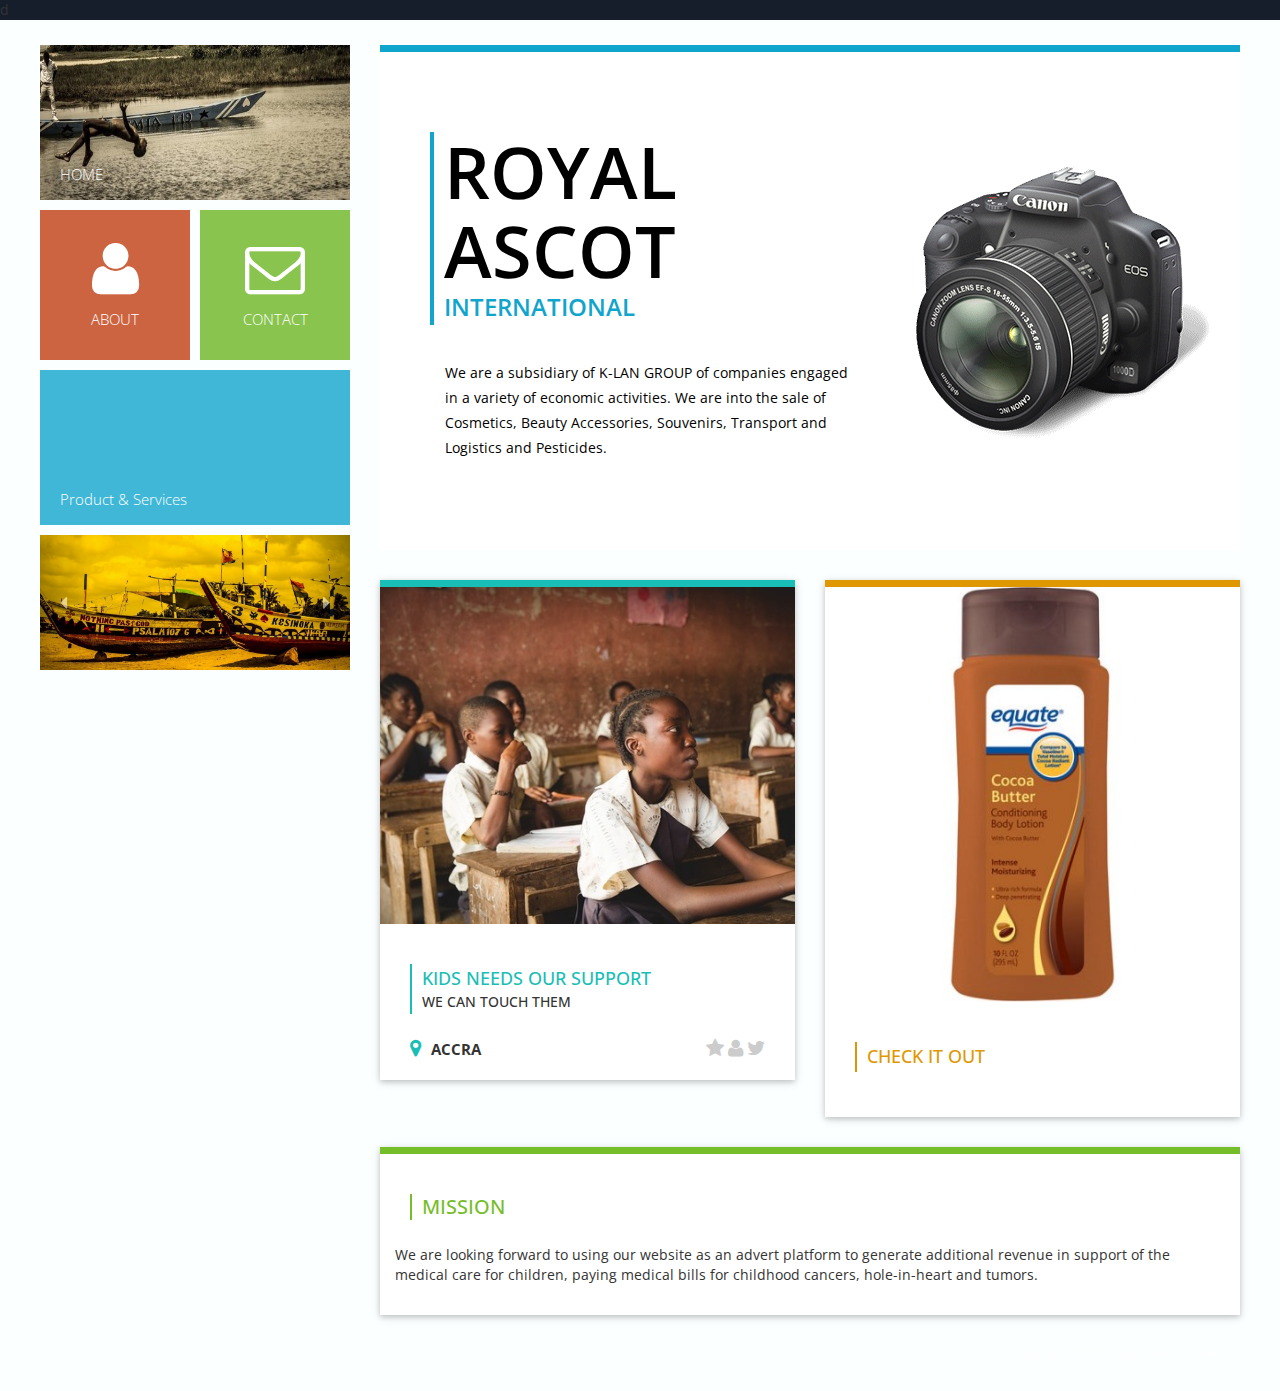
<file: index.html>
<!DOCTYPE html>
<html lang="en">
<head>
    <meta charset="UTF-8">
    <meta http-equiv="X-UA-Compatible" content="IE=edge">
    <meta name="viewport" content="width=device-width, initial-scale=1.0">
    
    <link rel='stylesheet' type='text/css' href='https://fonts.googleapis.com/css?family=Open+Sans:300,400,600,700,400italic'>
    <link rel="stylesheet" type="text/css" href="css/bootstrap.min.css">
    <link rel="stylesheet" type="text/css" href="font-awesome/css/font-awesome.min.css">    
    <link rel="stylesheet" type="text/css" href="css/style.css">
    <title>Welcome- Royal Ascot International</title>
</head>
d
<body>
    <div class="main-body">	
        <div class="container">
            <div class="row">               
                <div class="main-page">

                    <aside class="main-navigation">
                        <div class="main-menu">

                            <div class="menu-container">
                                <div class="block-keep-ratio block-keep-ratio-2-1 block-width-full home">                                    
                                    <a href="index.html" class="block-keep-ratio__content  main-menu-link">
                                        <span class="main-menu-link-text">
                                            HOME    
                                        </span>                                        
                                    </a>
                                </div>                                
                            </div>

                            <div class="menu-container">                                
                                <div class="block-keep-ratio  block-keep-ratio-1-1  block-width-half  pull-left  about-main">                                    
                                    <a href="about.html" class="main-menu-link about block-keep-ratio__content flexbox-center">
                                        <i class="fa fa-user fa-4x main-menu-link-icon"></i>
                                        ABOUT
                                    </a>                                    
                                </div>

                                <div class="block-keep-ratio  block-keep-ratio-1-1  block-width-half  pull-right  contact-main">
                                    <a href="contact.html" class="main-menu-link contact block-keep-ratio__content flexbox-center">
                                        <i class="fa fa-envelope-o fa-4x main-menu-link-icon"></i>
                                        CONTACT
                                    </a>                                
                                </div>  
                            </div>

                            <div class="menu-container">
                                <div class="block-keep-ratio block-keep-ratio-2-1 block-width-full prod_serv">                                    
                                    <a href="services.html" class="block-keep-ratio__content  main-menu-link">
                                        <span class="main-menu-link-text">
                                            Product & Services    
                                        </span>                                        
                                    </a>
                                </div>                                
                            </div>

                            <!-- sidebar carousel -->
                            <div class="menu-container">
                                <div class="mauris">
                                    <div id="carousel-menu" class="carousel slide" data-ride="carousel">
                                        <!-- Wrapper for slides -->
                                        <div class="carousel-inner" role="listbox">
                                            <div class="item active">
                                                <img src="images/slider-img-2.jpg" alt="slider">
                                                <div class="carousel-caption menu-caption">
                                                    <!-- mauris vita -->
                                                </div>
                                            </div>
                                            <div class="item">
                                                <img src="images/menu-bg-home.png" alt="slider">
                                                <div class="carousel-caption menu-caption">
                                                    <!-- Funny Moment -->
                                                </div>
                                            </div>
                                        </div>

                                        <!-- Controls -->
                                        <a class="left carousel-control" href="#carousel-menu" role="button" data-slide="prev">
                                            <span class="fa fa-caret-left" aria-hidden="true"></span>
                                            <span class="sr-only">Previous</span>
                                        </a>
                                        <a class="right carousel-control" href="#carousel-menu" role="button" data-slide="next">
                                            <span class="fa fa-caret-right" aria-hidden="true"></span>
                                            <span class="sr-only">Next</span>
                                        </a>
                                    </div>
                                </div> <!-- .mauris -->
                            </div>
                        </div> <!-- main-menu -->
                    </aside> <!-- main-navigation -->

                    <div class="content-main">
                        <div class="row margin-b-30">
                            <div class="col-xs-12 col-sm-12 col-md-12 col-lg-12">
                                <div class="banner-main-home">                                
                                    <div class="banner-main-home-text">
                                        <div class="heading">
                                            <h1>ROYAL ASCOT</h1>
                                            <p class="text-uppercase">INTERNATIONAL</p>
                                        </div>
                                        <div class="desc">
                                            <p>We are a subsidiary of K-LAN GROUP of companies engaged in a variety of economic activities. We are into the sale of Cosmetics, Beauty Accessories, Souvenirs, Transport and Logistics and Pesticides. </p>
                                        </div>
                                    </div>
                                    <img src="images/home-img-1.png" alt="Image" class="img-responsive">
                                </div>                        
                            </div>    
                        </div>
                        <div class="row margin-b-30">
                            <div class="col-xs-12 col-sm-12 col-md-6 col-lg-6">
                                <div class="box london">
                                    <div class="box-icon">
                                        <img src="images/kids.jpg" alt="Image" class="img-responsive">
                                    </div>
                                    <div class="info float-container">
                                        <div class="col-sm-12 london-title">
                                            <h3 class="text-uppercase">Kids Needs Our Support</h3>
                                            <h4 class="text-uppercase">We can touch them</h4>
                                        </div>
                                        <p><!-- text here --></p><hr />
                                        <div class="col-sm-12 location-main"> 
                                            <div class="pull-left location">
                                                <i class="fa fa-map-marker fa-2x"></i><span>ACCRA</span>
                                            </div>
                                            <div class="pull-right user-icons">
                                                <i class="fa fa-star fa-2x"></i>
                                                <i class="fa fa-user fa-2x"></i>
                                                <i class="fa fa-twitter fa-2x"></i>
                                            </div>
                                        </div>
                                    </div>
                                </div>
                            </div>

                            <div class="col-xs-12 col-sm-12 col-md-6 col-lg-6">
                                <div class="box paris">
                                    <div class="box-icon">
                                        <img src="images/equate.jpg" alt="Image" class="img-responsive">
                                    </div>
                                    <div class="info float-container">
                                        <div class="col-sm-12 london-title paris-title">
                                            <h3 class="text-uppercase">Check it Out</h3>
                                    
                                        </div>
                                    </div>
                                </div>
                            </div>
                        </div>
                        <div class="row">
                            <div class="col-xs-12 col-sm-12 col-md-12 col-lg-12">
                                <div class="box bottom-main">
                                    <div class="info float-container">
                                        <div class="col-sm-12 bottom-title">
                                            <h3 class="text-uppercase">MISSION</h3>
                                        </div>
                                        <div class="row">
                                            <p>
                                                We are looking forward to using our website as an advert platform to generate additional revenue in support of the medical care for children, paying medical bills for childhood cancers, hole-in-heart and tumors.
                                            </p>

                                        </div>
                                    </div>
                                </div>
                            </div>
                        </div> <!-- row --> 
                    </div> <!-- .content-main -->
                </div> <!-- .main-page -->
            </div> <!-- .row -->           
            <footer class="row">
                <div class="col-xs-12 col-sm-12 col-md-12 col-lg-12 footer">
                    <p class="copyright">Copyright © 2017 Royal Ascot International</p>
                </div>    
            </footer>  <!-- .row -->      
        </div> <!-- .container -->
    </div> <!-- .main-body -->

    <!-- JavaScript -->
    <script src="js/jquery-1.11.3.min.js"></script>
    <script src="js/bootstrap.min.js"></script>
</body>
</html>
</file>
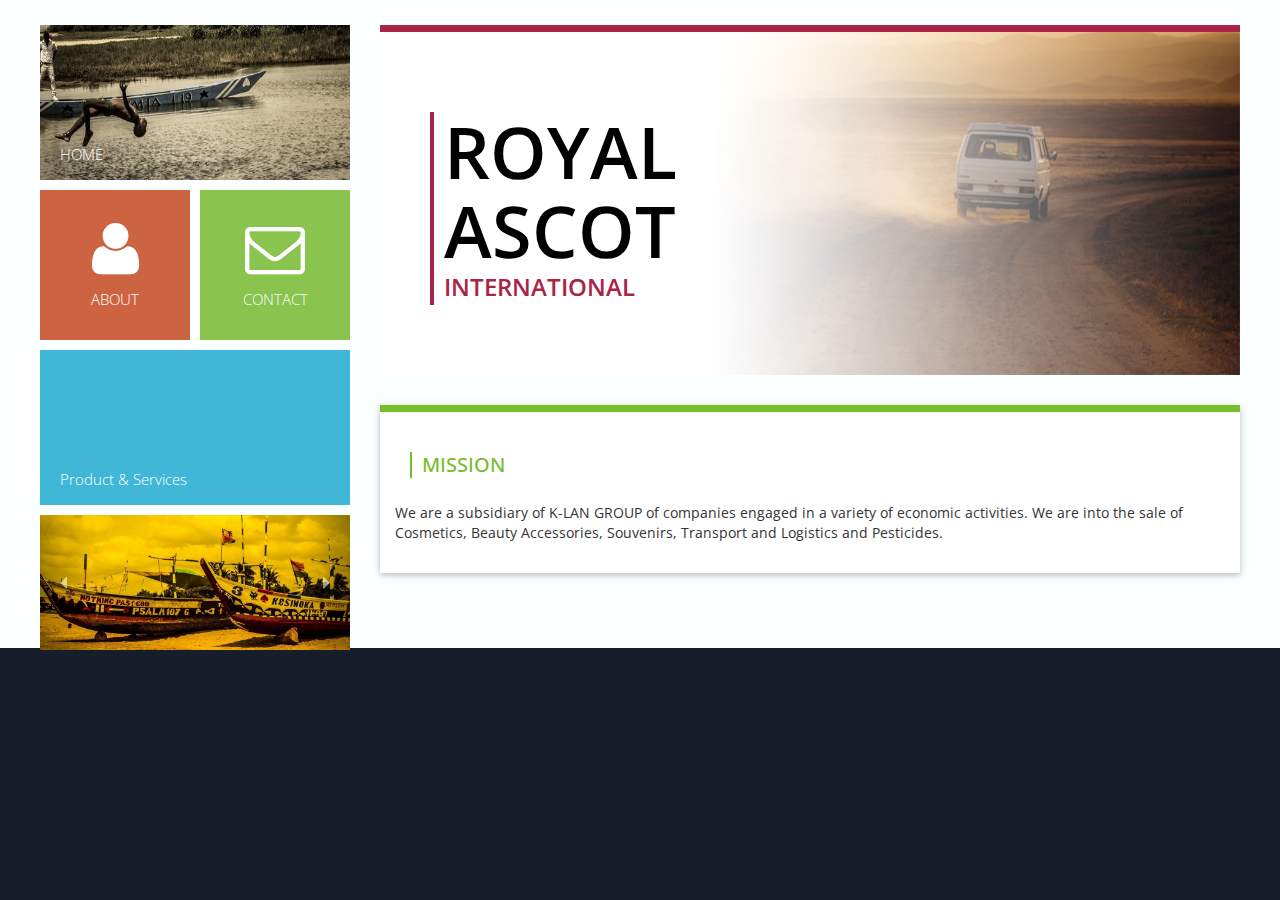
<file: about.html>
<!DOCTYPE html>
<html lang="en"><head>

    <meta charset="UTF-8">
    <meta http-equiv="X-UA-Compatible" content="IE=edge">
    <meta name="viewport" content="width=device-width, initial-scale=1.0">

    <link rel="stylesheet" type="text/css" href="https://fonts.googleapis.com/css?family=Open+Sans:300,400,600,700,400italic">
    <link rel="stylesheet" type="text/css" href="css/bootstrap.min.css">
    <link rel="stylesheet" type="text/css" href="font-awesome/css/font-awesome.min.css">
    <link rel="stylesheet" type="text/css" href="css/style.css">

    <title>Royal Ascot - About</title>

</head>

<body>
    <div class="main-body">
        <div class="container">
            <div class="row">

                <div class="main-page">
                    <aside class="main-navigation">
                        <div class="main-menu">

                            <div class="menu-container">
                                <div class="block-keep-ratio block-keep-ratio-2-1 block-width-full home">                                    
                                    <a href="index.html" class="block-keep-ratio__content  main-menu-link">
                                        <span class="main-menu-link-text">
                                            HOME    
                                        </span>                                        
                                    </a>
                                </div>                                
                            </div>

                            <div class="menu-container">                                
                                <div class="block-keep-ratio  block-keep-ratio-1-1  block-width-half  pull-left  about-main">                                    
                                    <a href="about.html" class="main-menu-link about block-keep-ratio__content flexbox-center">
                                        <i class="fa fa-user fa-4x main-menu-link-icon"></i>
                                        ABOUT
                                    </a>                                    
                                </div>

                                <div class="block-keep-ratio  block-keep-ratio-1-1  block-width-half  pull-right  contact-main">
                                    <a href="contact.html" class="main-menu-link contact block-keep-ratio__content flexbox-center">
                                        <i class="fa fa-envelope-o fa-4x main-menu-link-icon"></i>
                                        CONTACT
                                    </a>                                
                                </div>  
                            </div>

                            <div class="menu-container">
                                <div class="block-keep-ratio block-keep-ratio-2-1 block-width-full prod_serv">                                    
                                    <a href="services.html" class="block-keep-ratio__content  main-menu-link">
                                        <span class="main-menu-link-text">
                                            Product &amp; Services    
                                        </span>                                        
                                    </a>
                                </div>                                
                            </div>

                            <!-- sidebar carousel -->
                            <div class="menu-container">
                                <div class="mauris">
                                    <div id="carousel-menu" class="carousel slide" data-ride="carousel">
                                        <!-- Wrapper for slides -->
                                        <div class="carousel-inner" role="listbox">
                                            <div class="item active">
                                                <img src="images/slider-img-2.jpg" alt="slider">
                                                <div class="carousel-caption menu-caption">
                                                    <!-- mauris vita -->
                                                </div>
                                            </div>
                                            <div class="item">
                                                <img src="images/menu-bg-home.png" alt="slider">
                                                <div class="carousel-caption menu-caption">
                                                    <!-- Funny Moment -->
                                                </div>
                                            </div>
                                        </div>

                                        <!-- Controls -->
                                        <a class="left carousel-control" href="#carousel-menu" role="button" data-slide="prev">
                                            <span class="fa fa-caret-left" aria-hidden="true"></span>
                                            <span class="sr-only">Previous</span>
                                        </a>
                                        <a class="right carousel-control" href="#carousel-menu" role="button" data-slide="next">
                                            <span class="fa fa-caret-right" aria-hidden="true"></span>
                                            <span class="sr-only">Next</span>
                                        </a>
                                    </div>
                                </div> <!-- .mauris -->
                            </div>
                        </div> <!-- main-menu -->
                    </aside> <!-- main-navigation -->

                    <div class="content-main">
                        <div class="row">
                            <div class="col-xs-12 col-sm-12 col-md-12 col-lg-12">
                                <div class="banner-main-about margin-b-30">
                                    <div class="banner-main-about-text">
                                        <div class="heading2">
                                            <h1>ROYAL ASCOT</h1>
                                            <p>INTERNATIONAL</p> 
                                        </div>
                                    </div>
                                    <!-- <img src="images/about-img-1.png" alt="Image" class="img-responsive"> -->
                                </div>    
                            </div>                                                        
                        </div> <!-- .banner-main-about -->

                        <div class="row">
                            <div class="col-xs-12 col-sm-12 col-md-12 col-lg-12">
                                <div class="box bottom-main">
                                    <div class="info float-container">
                                        <div class="col-sm-12 bottom-title">
                                            <h3 class="text-uppercase">MISSION</h3>
                                        </div>
                                        <div class="row">
                                            <p>
                                                We are a subsidiary of K-LAN GROUP of companies engaged in a variety of economic activities. We are into the sale of Cosmetics, Beauty Accessories, Souvenirs, Transport and Logistics and Pesticides. 
                                            </p>

                                        </div>
                                    </div>
                                </div>
                            </div>
                        </div>

                        <!-- Modals -->
                        <div id="myModal" class="modal fade" tabindex="-1" role="dialog" aria-hidden="true">
                            <div class="modal-dialog">
                                <div class="modal-content">
                                    <div class="modal-body">
                                        <img src="images/about-img-2.jpg" alt="Image" class="img-responsive">
                                    </div> <!-- .modal-body -->
                                </div> <!-- .modal-content -->
                            </div> <!-- .modal-dialog -->
                        </div> <!-- #myModal -->
                        <div id="myModal2" class="modal fade" tabindex="-1" role="dialog" aria-hidden="true">
                            <div class="modal-dialog">
                                <div class="modal-content">
                                    <div class="modal-body">
                                        <img src="images/about-img-3.jpg" alt="Image" class="img-responsive">
                                    </div>
                                </div>
                            </div>
                        </div>
                        <div id="myModal3" class="modal fade" tabindex="-1" role="dialog" aria-hidden="true">
                            <div class="modal-dialog">
                                <div class="modal-content">
                                    <div class="modal-body">
                                        <img src="images/about-img-4.jpg" alt="Image" class="img-responsive">
                                    </div>
                                </div>
                            </div>
                        </div>
                    </div>
                </div>
            </div>           
        </div>
        <footer class="row">
                <div class="col-xs-12 col-sm-12 col-md-12 col-lg-12 footer">
                    <p class="copyright">Copyright © 2017 Royal Ascot International</p>
                </div>    
        </footer>  <!-- .row -->
    </div> 

    <script src="js/jquery-1.11.3.min.js"></script>
    <script src="js/bootstrap.min.js"></script>



</body></html>
</file>
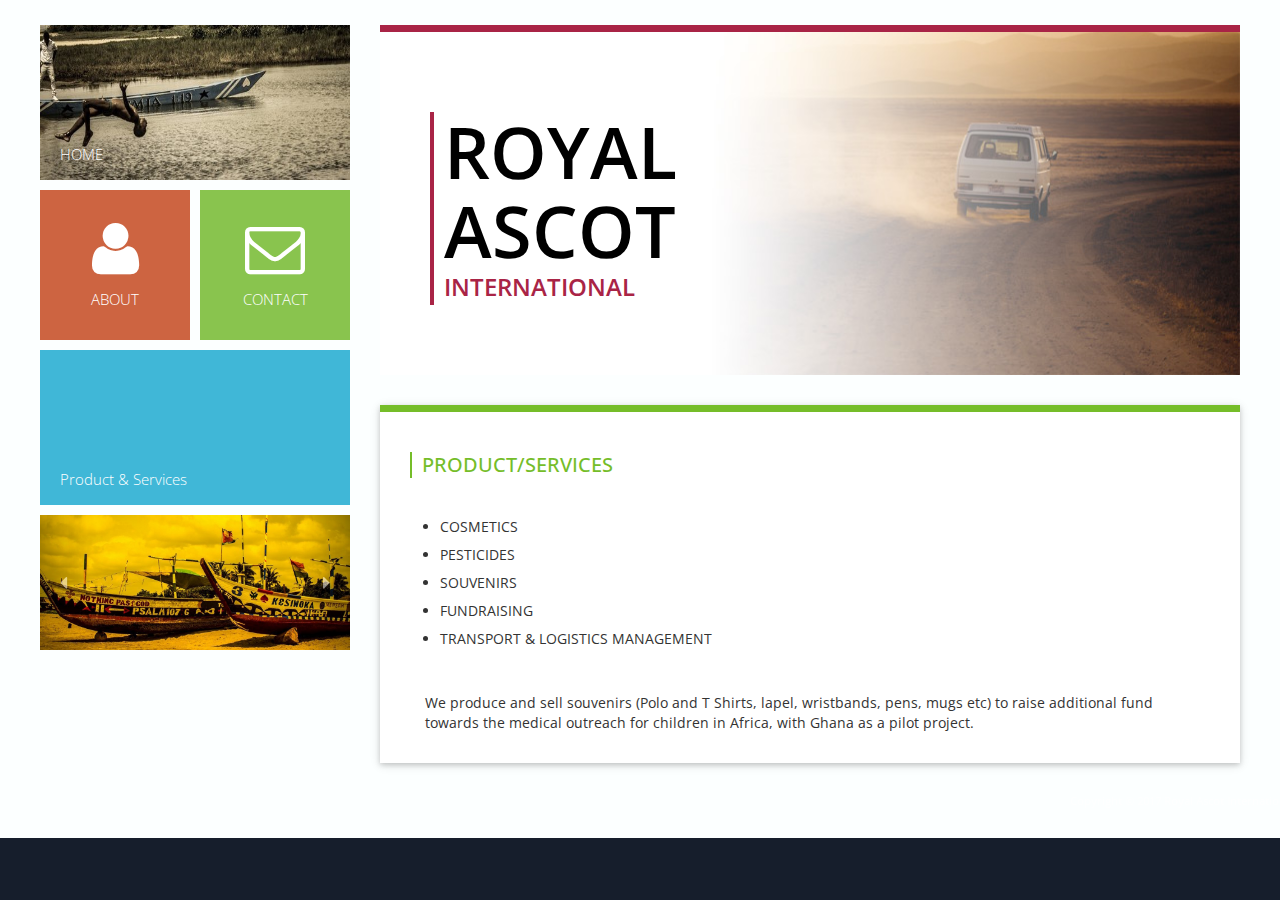
<file: services.html>
<!DOCTYPE html>
<html lang="en"><head>

    <meta charset="UTF-8">
    <meta http-equiv="X-UA-Compatible" content="IE=edge">
    <meta name="viewport" content="width=device-width, initial-scale=1.0">

    <link rel="stylesheet" type="text/css" href="https://fonts.googleapis.com/css?family=Open+Sans:300,400,600,700,400italic">
    <link rel="stylesheet" type="text/css" href="css/bootstrap.min.css">
    <link rel="stylesheet" type="text/css" href="font-awesome/css/font-awesome.min.css">
    <link rel="stylesheet" type="text/css" href="css/style.css">

    <title>Royal Ascot - About</title>

</head>

<body>
    <div class="main-body">
        <div class="container">
            <div class="row">

                <div class="main-page">
                    <aside class="main-navigation">
                        <div class="main-menu">

                            <div class="menu-container">
                                <div class="block-keep-ratio block-keep-ratio-2-1 block-width-full home">                                    
                                    <a href="index.html" class="block-keep-ratio__content  main-menu-link">
                                        <span class="main-menu-link-text">
                                            HOME    
                                        </span>                                        
                                    </a>
                                </div>                                
                            </div>

                            <div class="menu-container">                                
                                <div class="block-keep-ratio  block-keep-ratio-1-1  block-width-half  pull-left  about-main">                                    
                                    <a href="about.html" class="main-menu-link about block-keep-ratio__content flexbox-center">
                                        <i class="fa fa-user fa-4x main-menu-link-icon"></i>
                                        ABOUT
                                    </a>                                    
                                </div>

                                <div class="block-keep-ratio  block-keep-ratio-1-1  block-width-half  pull-right  contact-main">
                                    <a href="contact.html" class="main-menu-link contact block-keep-ratio__content flexbox-center">
                                        <i class="fa fa-envelope-o fa-4x main-menu-link-icon"></i>
                                        CONTACT
                                    </a>                                
                                </div>  
                            </div>

                            <div class="menu-container">
                                <div class="block-keep-ratio block-keep-ratio-2-1 block-width-full prod_serv">                                    
                                    <a href="services.html" class="block-keep-ratio__content  main-menu-link">
                                        <span class="main-menu-link-text">
                                            Product &amp; Services    
                                        </span>                                        
                                    </a>
                                </div>                                
                            </div>

                            <!-- sidebar carousel -->
                            <div class="menu-container">
                                <div class="mauris">
                                    <div id="carousel-menu" class="carousel slide" data-ride="carousel">
                                        <!-- Wrapper for slides -->
                                        <div class="carousel-inner" role="listbox">
                                            <div class="item active">
                                                <img src="images/slider-img-2.jpg" alt="slider">
                                                <div class="carousel-caption menu-caption">
                                                    <!-- mauris vita -->
                                                </div>
                                            </div>
                                            <div class="item">
                                                <img src="images/menu-bg-home.png" alt="slider">
                                                <div class="carousel-caption menu-caption">
                                                    <!-- Funny Moment -->
                                                </div>
                                            </div>
                                        </div>

                                        <!-- Controls -->
                                        <a class="left carousel-control" href="#carousel-menu" role="button" data-slide="prev">
                                            <span class="fa fa-caret-left" aria-hidden="true"></span>
                                            <span class="sr-only">Previous</span>
                                        </a>
                                        <a class="right carousel-control" href="#carousel-menu" role="button" data-slide="next">
                                            <span class="fa fa-caret-right" aria-hidden="true"></span>
                                            <span class="sr-only">Next</span>
                                        </a>
                                    </div>
                                </div> <!-- .mauris -->
                            </div>
                        </div> <!-- main-menu -->
                    </aside> <!-- main-navigation -->

                    <div class="content-main">
                        <div class="row">
                            <div class="col-xs-12 col-sm-12 col-md-12 col-lg-12">
                                <div class="banner-main-about margin-b-30">
                                    <div class="banner-main-about-text">
                                        <div class="heading2">
                                            <h1>ROYAL ASCOT</h1>
                                            <p>INTERNATIONAL</p> 
                                        </div>
                                    </div>
                                </div>    
                            </div>                                                        
                        </div> <!-- .banner-main-about -->

                        <div class="row">
                            <div class="col-xs-12 col-sm-12 col-md-12 col-lg-12">
                                <div class="box bottom-main">
                                    <div class="info float-container">
                                        <div class="col-sm-12 bottom-title">
                                            <h3 class="text-uppercase">PRODUCT/SERVICES</h3>
                                        </div>
                                        <div class="desc2">
                                            <ul>
                                                <li>Cosmetics</li>
                                                <li>Pesticides</li>
                                                <li>Souvenirs</li>
                                                <li>Fundraising</li>
                                                <li>Transport &amp; Logistics management</li>
                                            </ul>
                                            <p>
                                                We produce and sell souvenirs (Polo and T Shirts, lapel, wristbands, pens, mugs etc) to raise additional fund towards the medical outreach for children in Africa, with Ghana as a pilot project.
                                            </p>
                                        </div>

                                        </div>
                                    </div>
                                </div>
                            </div>
                        </div>

                        <!-- Modals -->
                        <div id="myModal" class="modal fade" tabindex="-1" role="dialog" aria-hidden="true">
                            <div class="modal-dialog">
                                <div class="modal-content">
                                    <div class="modal-body">
                                        <img src="images/about-img-2.jpg" alt="Image" class="img-responsive">
                                    </div> <!-- .modal-body -->
                                </div> <!-- .modal-content -->
                            </div> <!-- .modal-dialog -->
                        </div> <!-- #myModal -->
                        <div id="myModal2" class="modal fade" tabindex="-1" role="dialog" aria-hidden="true">
                            <div class="modal-dialog">
                                <div class="modal-content">
                                    <div class="modal-body">
                                        <img src="images/about-img-3.jpg" alt="Image" class="img-responsive">
                                    </div>
                                </div>
                            </div>
                        </div>
                        <div id="myModal3" class="modal fade" tabindex="-1" role="dialog" aria-hidden="true">
                            <div class="modal-dialog">
                                <div class="modal-content">
                                    <div class="modal-body">
                                        <img src="images/about-img-4.jpg" alt="Image" class="img-responsive">
                                    </div>
                                </div>
                            </div>
                        </div>
                    </div>
                </div>
            </div>
            <footer class="row">
                <div class="col-xs-12 col-sm-12 col-md-12 col-lg-12 footer">
                    <p class="copyright">Copyright © 2017 Royal Ascot International</p>
                </div>    
            </footer>            
        </div>
    </div>

    <script src="js/jquery-1.11.3.min.js"></script>
    <script src="js/bootstrap.min.js"></script>



</body></html>
</file>
<file: css/style.css>
a:hover, a:focus { text-decoration: none; }
a:hover {
	-webkit-transition: all 0.3s ease;
	transition: all 0.3s ease;
}
.margin-b-30 { margin-bottom: 30px; }


.Absolute-Center {
  margin: auto;
  position: absolute;
  top: 0; left: 0; bottom: 0; right: 0;
}

body {
	margin: 0;
	padding: 0;
	background-color: #161E2C;
	font-family: 'Open Sans', sans-serif;
	overflow-x: hidden;
}

.main-body {
	float: left;
	width: 100%;
	background-color: #FCFFFF;
	/*background: url(../images/page-bg.jpg) no-repeat top center;*/
	background-size: 100% auto;
	background-attachment: fixed;
}

@media all and (-ms-high-contrast: none), (-ms-high-contrast: active) {
	
	/* IE10+ CSS styles go here */
	
	.main-body { background-attachment: scroll;	}
}

.main-page {
	position: relative;
	margin-top: 25px;
	/*margin-top: 80px;*/
}

/*http://stackoverflow.com/questions/16034397/css-calc-alternative*/
.content-main {
	padding-left: 340px;
	width: 100%;
	box-sizing: border-box;
	float: none;
}

.main-navigation {
	padding: 0px 0px;
	width: 310px;
	position: absolute;
	top: 0;
	left: 0;
}
.gallery-page .main-navigation,
.contact-page .main-navigation {
	position: static;
	float: left;
	width: 340px;
	padding-right: 30px;
}

.main-menu {
	float: left;
	width: 100%;
}
.main-menu-link {
	color: #fff;
	display: block;
	font-weight: 300;
	font-size: 15px;	
}

.main-menu-link-text {
	margin-bottom: 0;
	position: absolute;
	left: 20px;
	bottom: 15px;
}

.menu-container {	
	padding-left: 0;
	overflow: auto;
	margin-bottom: 10px;
}
.menu-container:last-child { margin-bottom: 0; }

/* http://stackoverflow.com/questions/12121090/responsively-change-div-size-keeping-aspect-ratio */

.block-keep-ratio {	position: relative; }
	
	.block-keep-ratio__content {
		position: absolute;
		top: 0; bottom: 0; right: 0; left: 0;
	}

.block-keep-ratio:after {
	display: block;
	content: '';
}

.block-width-full {	width: 100%; }
.block-width-half { width: 150px; }

.block-keep-ratio-1-1:after {	padding-top: 100%; }
.block-keep-ratio-2-1:after {	padding-top: 50%; }

.flexbox-center {
	display: -webkit-box;
	display: -webkit-flex;
	display: -ms-flexbox;
	display: flex;
    -webkit-box-orient: vertical;
    -webkit-box-direction: normal;
    -webkit-flex-direction: column;
        -ms-flex-direction: column;
            flex-direction: column;
    -webkit-box-pack: center;
    -webkit-justify-content: center;
        -ms-flex-pack: center;
            justify-content: center;
    text-align: center;
}

.main-menu-link:hover {	color: #66FFFF; }
.main-menu-link:focus {	color: #fff; }

.home {
	background-color: rgba(16, 165, 205, 0.8);
	background-image: url(../images/home.jpg);
	background-repeat: no-repeat;
	background-size: 100% 100%;
}

.prod_serv{
	background-color: rgba(16, 165, 205, 0.8);
	/*background-image: url(../images/hom.jpg);*/
	background-repeat: no-repeat;
	background-size: 100% 100%;
}

.about-main { padding-left: 0; }
.about { background-color: rgba(193,61,18,0.8);	}

.cards {
	display: -webkit-box;
	display: -webkit-flex;
	display: -ms-flexbox;
	display: flex;
	-webkit-flex-wrap: wrap;
	    -ms-flex-wrap: wrap;
	        flex-wrap: wrap;
	-webkit-box-pack: justify;
	-webkit-justify-content: space-between;
	    -ms-flex-pack: justify;
	        justify-content: space-between;
}

.card {
	width: -webkit-calc(33% - 1em);
	width: calc(33% - 1em);
	margin-bottom: 30px;
}

.contact { background-color: rgba(107,181,34,0.8);	}

.about i, .contact i {
	float: left;
	width: 100%;
	text-align: center;
	margin-bottom: 10px;
}
.gallery {
	background-image: url(../images/menu-bg-gallery.png);
	background-repeat: no-repeat;
	background-size: 100% 100%;
}
.banner-main-home {
	background-color: white;
	/*background-image: url(../images/banner-bg-home.jpg);*/
	background-repeat: no-repeat;
	background-size: cover;
	background-position: bottom right;
	border-top: 7px solid #10a5cd;
	min-height: 320px;	
	overflow-y: auto;
}
.banner-main-home,
.banner-main-about {
	padding: 70px 30px 60px 50px;
}
.banner-main-home img {
	float: right;
	margin: 45px 0px;
	height: auto;
}

.banner-main-about {
	float: left;
    width: 100%;
    background-image: url(../images/banner-bg-about.jpg);
    background-repeat: no-repeat;
    background-size: cover;
    border-top: 7px solid #a92446;
    min-height: 320px;
    background-color: white;
    background-position: bottom right;
}
.banner-main-about img {
	float: right;
	margin: 45px 0px;
}

.carousel-control.left,
.carousel-control.right {
	display: -webkit-flex;
	display: -ms-flexbox;
	display: -webkit-box;
	display: flex;
	-webkit-align-items: center;
	-ms-flex-align: center;
	-webkit-box-align: center;
	        align-items: center;
	-webkit-justify-content: center;
	-ms-flex-pack: center;
	-webkit-box-pack: center;
	        justify-content: center;
	margin-bottom: 0;
}

.banner-main-home-text,
.banner-main-about-text {
	position: relative;
	float: left;
	width: 55%;
	color: #000;
	text-align: left;
	right: 0;
	top: 0px; 
	left: 0;
	text-shadow: none;
}
.menu-caption {
	float: left;
	width: 100%;
	/*background-color: #cfb011;*/
	text-align: center;
	left: 0px;
	bottom: 0px;
	position: absolute;
	top: 67%;
	opacity: 0.7;
	padding-top: 15px;
	padding-bottom: 0px;
	padding-left: 0px;
	padding-right: 0px;
	text-transform: uppercase;
}
.heading, .heading2 {
	float: left;
	width: 100%;
	margin: 10px 0px;
}
.heading { border-left: 4px solid #10a5cd; }
.heading2 {	border-left: 4px solid #a92446; }
.heading h1, .heading2 h1 {
	margin: 0 10px;
	font-weight: 600;
	font-size: 72px;
}
.heading p, .heading2 p {
	margin: 0 10px;
	font-size: 24px;
	font-weight: 600;
}
.heading p { color: #10a5cd; }
.heading2 p { color: #a92446; }
.desc, .desc2 {
	float: left;
	width: 100%;
	padding-left: 15px;
}
.desc p {
	line-height: 1.8;
	margin-top: 25px;
	margin-bottom: 30px;
}
.desc button, .desc2 button {
	background-color: #363636;
	color: #fff;
	font-weight: bold;
	border: none;
	padding: 10px 30px;
}
.desc button {
	background-color: #363636;
	-webkit-transition: all 0.3s ease;
	transition: all 0.3s ease;
}
.desc button:hover, .desc button:focus { background-color: #777; }
.desc2 button {
	background-color: #a92446;
	-webkit-transition: all 0.3s ease;
	transition: all 0.3s ease;
}
.desc2 button:hover, .desc2 button:focus { background-color: #DD426A; }
.desc2 ul {
	padding: 10px 15px 30px;
	line-height: 2;
	text-transform: uppercase;
}

/****box design style*****/
.box {
	float: left;
	box-shadow: 0 2px 5px 0 rgba(0, 0, 0, 0.16), 0 2px 10px 0 rgba(0, 0, 0, 0.12);
	display: block;
	background-color: #fff;
}
.london { border-top: 7px solid #19beb6; }
.paris { border-top: 7px solid #df9801; }
.box-icon {
	width: 100%;
	position: relative;
}

.info-nav-container {
	width: 32%;
    margin-right: 3%;
}

.float-container { overflow: auto; }

.info {
	width: 100%;
	padding: 15px 30px 20px;
}
.info-ul { padding: 15px 20px; }
.info-description-container {
	padding: 20px 30px;
	float: right;
	width: 65%;
}
.info > li {
	display: block;
	font-size: 14px;
	text-align: left;
	border-bottom: 2px dotted #D7D2D2;
	margin: 0px 15px;
	padding: 10px 0px;
}
.info > li:last-child {	border-bottom: none; }

.london-title {
	padding: 0 0 0 5px;
	border-left: 2px solid #19beb6;
	margin: 25px 0px;
}
.london-title h3 {
	color: #19beb6;
	font-size: 18px;
	margin: 5px;
}
.london-title h4 {
	font-size: 14px;
	margin: 5px;
}
.location-main {
	padding-left: 0px;
	padding-right: 0px;
}
.location i { color:#19beb6; }
.location span {
	font-size: 15px;
	font-weight: bold;
	margin-left: 10px;
}

.fa-2x { font-size: 1.4em; }

.user-icons i {
	color: #ccc;
	-webkit-transition: all 0.3s ease;
	transition: all 0.3s ease;
}
.user-icons a { margin-right: 12px; }
.user-icons a:last-child {	margin-right: 0; }
.user-icons i:hover { color:#999; }

.paris-title {	border-left: 2px solid #df9801; }
.paris-title h3 { color: #df9801; }
.location2 i { color:#df9801; }

.bottom-main { border-top:7px solid #75bd29; }
.bottom-title {
	padding: 0 0 0 5px;
	border-left: 2px solid #75bd29;
	margin: 25px 0px;
}
.bottom-title h3 {
	color: #75bd29;
	font-size: 20px;
	margin: 2px 5px;
}
.bottom-title h4 {
	font-size: 16px;
	margin: 0px 5px;
}
.bottom-user {
	font-size: 16px;
	color: #ccc;
	font-weight: bold;
}
.bottom-desc {
	margin-top: 30px;
	margin-bottom: 35px;
}
.bottom-user a {
	color: #ccc;
	-webkit-transition: all 0.3s ease;
	transition: all 0.3s ease;
}
.bottom-user a:hover { color:#999; }
.bottom-user i {
	font-size: 18px;
	margin-right: 5px;
}
.bottom-img { position: relative; }
.bottom-img p {
	width: 100%;
	color: #fff;
	position: absolute;
	bottom: 0px;
	padding: 18px 10px;
	margin: 0px 0px;
	text-transform: uppercase;
	font-size: 13px;
	font-weight: 600;
}

.first { background-color: rgba(36,148,176,0.8); }
.second { background-color: rgba(21, 150, 144, 0.8); }
.third { background-color: rgba(211,150,14,0.8); }

.footer {
	color: white;
	font-size: 12px;
	padding-right: 0;
}
.copyright {
	color: #fff;
	font-size: 11px;
	margin-bottom: 0;
	text-align: right;
	padding: 30px 0;
}

.copyright a {
	color: #fff;
}
.copyright a:hover {
	color: #FF0;
}

.about_box_line { border-top: 7px solid #10a5cd; }
.about_box_title {
	padding: 0 0 0 5px;
	border-left: 2px solid #10a5cd;
	margin: 20px 0px;
}
.about_box_title h3 {
	color: #10a5cd;
	font-weight: 400;
	font-size: 18px;
	margin: 0px 7px;
	text-transform: uppercase;
}
.about_box_title h4 {
	font-size: 14px;
	margin: 3px 7px 0;
	text-transform: uppercase;
}
.about_box_text {
	color: #535353;
	text-transform: uppercase;
	font-size: 14px;
	font-weight: bold;
	clear: both;	
	padding: 15px 15px 15px 30px;
}
.line {
	float: left;
	width: 60%;
	height: 1px;
	background-color: #ccc;
}
.banner-2-container {
	background: url(../images/banner-bg-about-2.png) no-repeat center center;
	background-size: cover;
	width: 100%;
	height: 215px;
	display: -webkit-box;
	display: -webkit-flex;
	display: -ms-flexbox;
	display: flex;
    -webkit-box-align: center;
    -webkit-align-items: center;
        -ms-flex-align: center;
            align-items: center;
    padding-left: 30px;    
}

.proin-title {
	padding: 0px;
	border-left: 2px solid #75bd29;
	margin: 25px 0px;
}
.proin-title h3 {
	color: #75bd29;
	font-size: 18px;
	margin: 0px 5px;
	text-transform: uppercase;
}
.proin-title h4 {
	font-size: 14px;
	margin: 0px 5px;
	text-transform: uppercase;
}

.about_proin {
	color: black;
	padding: 0 20px;
	text-transform: uppercase;
	-webkit-transition: all 0.3s ease;
	transition: all 0.3s ease;
}

.about_proin.current, .about_proin:hover, .about_proin:focus { color: #75BD29; }
.proin-right-text {	margin-top:20px; }

.about-last-container {
	display: -webkit-box;
	display: -webkit-flex;
	display: -ms-flexbox;
	display: flex;
	-webkit-box-orient: horizontal;
	-webkit-box-direction: normal;
	-webkit-flex-direction: row;
	    -ms-flex-direction: row;
	        flex-direction: row;
	-webkit-box-pack: center;
	-webkit-justify-content: center;
	    -ms-flex-pack: center;
	        justify-content: center;
	-webkit-align-content: center;
	    -ms-flex-line-pack: center;
	        align-content: center;	
}

.aenean {
	padding-left: 10px;
	border-left:5px solid #df9801;
}
.aenean h3 {
	font-size: 58px;
	font-weight: bold;
	margin-top: 0px;
	margin-bottom: 0px;
	text-transform: uppercase;
}
.aenean h4 {
	font-size: 24px;
	font-weight: 400;
	margin: 0px 0px;
	padding-left: 3px;
	color: #df9801;
	text-transform: uppercase;
}

.gallery_main,
.contact-content {
	background-color: #fff;
	border-top: 5px solid #19beb6;	
	width: auto;
	overflow: hidden;
}
.gallery_main {	padding: 30px 20px 30px 30px; }

.contact-content { padding: 30px; }
.contact-content { padding: 0; }
.contact-content-upper { padding: 30px 40px; }

.gallery_title {
	width: auto;
	border-left: 4px solid #19beb6;
	padding-left: 20px;
	margin-bottom: 40px;
}
.gallery_title h3 {
	font-size: 70px;
	font-weight: bold;
	margin-bottom: 0;
}
.gallery_title h4 {
	font-size: 25px;
	font-weight: bold;
	color: #19beb6;
	margin-top: 0;
	text-transform: uppercase;
}

.view_more_main {
	width: 100%;
	margin: 15px 0px;
}

.view_more {
	background-color:#19beb6;
	color:#fff;
	font-size:14px;
	text-transform:uppercase;
	font-weight:bold;
	border-radius:0px;
	padding:8px 25px;
}

.contact_left {	padding:8px 30px; }
.contact_right { padding: 5px 0px; }

.contact_title {
	font-size: 37px;
	font-weight: bold;
	line-height: 30px;
	margin-bottom: 5px;
}
.contact_sub_title { font-size:15px; }
.contact_text {
	font-size: 15px;
	line-height: 25px;
	margin-top: 30px;
	margin-bottom: 25px;
}
.contact_info {
	font-size: 14px;
	font-style: italic;
	font-weight: bold;
	line-height: 25px;
	margin-left: 10px;
	margin-bottom: 15px;
}
.contact-fa { width: 25px; }

.social-icon {
	color: #fff;
	cursor: pointer;
	margin: 5px;
	width: 35px;
	height: 35px;
	text-align: center;
	padding-top: 10px;
	-webkit-transition: all 0.3s ease;
	transition: all 0.3s ease;
}
.rss_icon {	background-color: #ff9934;}
.rss_icon:hover, .rss_icon:focus { background-color: #E6801C; }

.twitter_icon {	background-color:#1abfdf; }
.twitter_icon:hover, .twitter_icon:focus { background-color: #0C98B3; }

.facebook_icon { background-color:#527ebf; }
.facebook_icon:hover, .facebook_icon:focus { background-color: #2B538D; }

.form-group { margin-bottom: 25px; }
.form-control {
	border-radius: 0;
	height:43px;
}
.form-control:focus {
    border-color: rgb(25, 192, 200);
    outline: 0;
    box-shadow: inset 0 1px 1px rgba(0,0,0,.075),0 0 8px rgba(25,192,200,.6);
}
.contact-info-link { color: #000; }
.contact-info-link:hover, .contact-info-link:focus { color: #19beb6; }

.btn-submit {
	font-weight: normal;
	padding: 13px 38px;
	-webkit-transition: all 0.3s ease;
	transition: all 0.3s ease;
}
.btn-submit:hover, .btn-submit:focus {
	background-color: #109B94;
	color: white;
}

textarea.form-control {	height:135px; }

.inner_search {
	width: 100%;
	height: 100%;
	position: absolute;
	background-color: none;
	opacity: 0;
	z-index: 110;
	top: 0px;
	left: 0px;
	-webkit-transition: all 0.4s ease;
	transition: all 0.4s ease;
}

.search_icon {
	border-radius: 100%;
	padding: 12px 0px;
	width: 44px;
	height: 44px;
	background-color: #10a5cd;
	color: #fff;
	cursor: pointer;
}

.box-icon:hover .inner_search{
	opacity: 0.9;
	background-color:#000;
}

#google-map { height: 435px; }

.modal-dialog {
	width: 300px;
	margin: 80px auto;
}

/*****masonry gallery****/
#content {
	float: left;
	width: 100%;
}
#content .box {
	width: 50%;
	padding: 6px;
	display: inline-block;
	vertical-align: top;
	margin-bottom: 12px; /* Safari/Chrome, other WebKit */    /* Firefox, other Gecko */
	box-sizing: border-box;
	box-shadow: none;         /* Opera/IE 8+ */
}
.box img { width: 100%;	}
.about_box_line { max-width: 410px; }

@media screen and (max-width: 1199px) and (min-width: 992px) {
	
	.banner-main-home {	padding-bottom: 80px; }
	.banner-main-home img {	margin-top: 150px; }
	.banner-main-home-text,
	.banner-main-about-text {
		width: 43%;
	}

	.banner-main-about { padding: 70px 30px 60px 30px; }
	.banner-main-about img { padding-top: 100px; }

}

@media screen and (max-width: 719px) {
	#content { float: none; }
}

@media screen and (min-width: 720px) {
	#content .box { width: 33%; box-shadow: none;}
}

@media screen and (min-width: 992px) {
	#content .box { width: 33%; box-shadow: none;}
}

@media (min-width: 1230px) {
	.container { width: 1200px;	}
}

@media (max-width:991px) {

	.main-body { background-size: auto; }

	.box {	margin-bottom: 30px; }

	.block-keep-ratio-md-2-1:after { padding-top: 50%; }

	.contact-page .main-navigation,
	.gallery-page .main-navigation,
	.main-navigation {
		float: none;
		position: static;
		overflow: auto;
    	margin: 0 auto 80px;   
    	padding-right: 0;
    	width: 310px;
    	max-width: 100%;
	}

	.content-main { padding-left: 0; }
	.content-main.gallery_main { padding: 30px; }

	.banner-main-home img {
		display: block;		
		float: none;
		margin: 50px auto;
		padding-top: 50px;
	}
	.banner-main-home-text { overflow-y: auto; }

	.banner-main-about img {
		float: none;
		margin: 0 auto;
		padding-top: 30px;
	}

	.bottom-img {
		width: 100%;
		margin-bottom: 10px;
	}
	
	.bottom-img p {
		width: 100%;
		position: relative;
	}

	.heading h1, .heading2 h1 {	font-size: 40px; }
	.heading p, .heading2 p { font-size: 14px; }
	
	.banner-main-home-text,
	.banner-main-about-text {
		width: auto;		
	}

	.box.paris { margin-bottom: 0; }
	.bottom-main { margin-bottom: 0; }
	
	.aenean { top: 7px;	}

	.about_proin { padding: 0;	}
	.about-last-container {
		-webkit-box-orient: vertical;
		-webkit-box-direction: normal;
		-webkit-flex-direction: column;
		    -ms-flex-direction: column;
		        flex-direction: column;
	}
	
	.info-nav-container,
	.info-description-container {
		float: none;
		width: 100%;
	}
	.info-nav-container {
		margin-right: 0;
		margin-bottom: 30px;
	}	
}

@media (max-width: 800px) {

	.container {
		padding-left: 40px;
		padding-right: 40px;
	}

}

@media (max-width:767px) {

	.box {	width: 100%; }
	
	.cards { 
		-webkit-box-pack: center; 
		-webkit-justify-content: center; 
		    -ms-flex-pack: center; 
		        justify-content: center;
	}
	.card {	width: 100%; }

	.desc p {
		font-size:14px;
		display:block;
	}
	.desc2 ul {	display: block;	}
	.heading, .heading2 { margin: 15px 0px;	}
	.carousel { min-height: auto; }
	
	.heading h1, .heading2 h1 {	font-size: 46px; }
	.heading p, .heading2 p { font-size: 15px; }
	
	.content-main {
		padding-left: 0;
		width: 100%;
	}

	.gallery_main,
	.contact-content { padding: 15px; }
	
	.gallery_title h3 {	font-size: 50px; }
	.gallery_title h4 {	font-size: 20px; }
	
	.banner-main-home-text,
	.banner-main-home img {
		float: none;
	}
	
	.banner-main-about img {
		float: none;
		padding-top: 50px;
	}
}
@media (max-width: 550px) {

	.banner-main-home, .banner-main-about {	padding: 20px; }
	.banner-main-home-text {
		width: 92%;
		float: left;
		padding-right: 25px;
	}
	
	.aenean { top: 20px; }
}

@media (max-width: 480px) {

	.col-xxs-12 { width: 100%; }

	.aenean h3 { font-size: 40px; }
	.aenean h4 { font-size: 22px; }
	
	.info-description-container { padding: 20px 0; }
}

@media (max-width:400px) {
	
	.desc2 { font-size: 12px; }
	
	.contact-content-upper { padding: 20px;	}
}

@media (max-width: 370px) {
	
	.block-width-half {	width: 48%;	}

	.main-menu-link-icon {	font-size: 3em;	}

	.gallery_title h3 { font-size: 40px; }
	.gallery_title h4 { font-size: 18px; }
}
</file>
